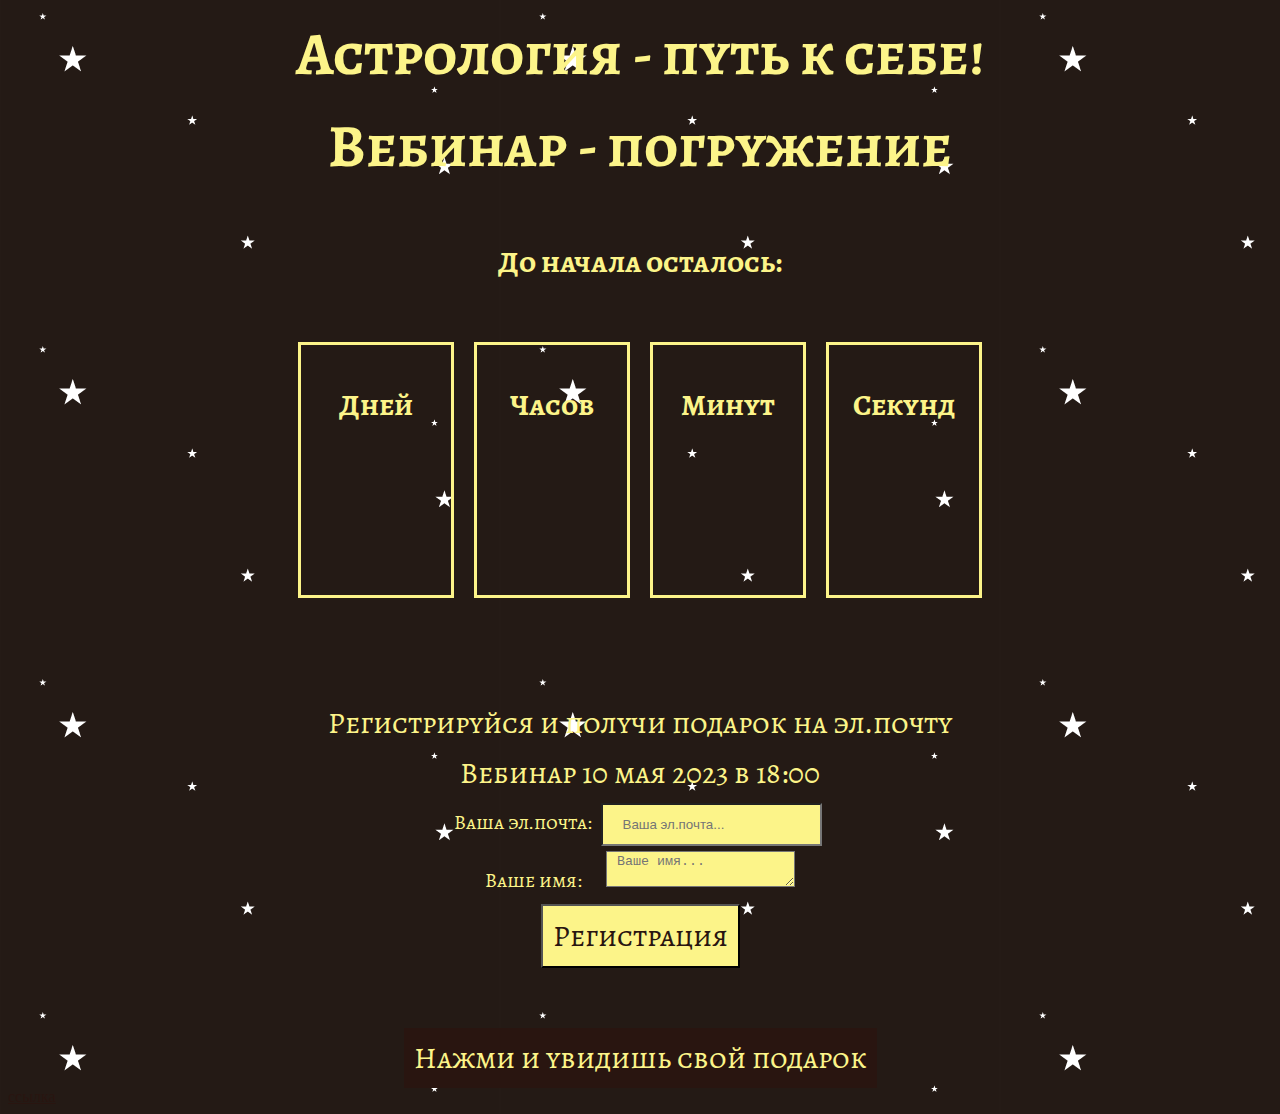
<file: index.html>
<!DOCTYPE html>
<html lang="ru">
<head>
    <meta charset="UTF-8">
    <meta http-equiv="X-UA-Compatible" content="IE=edge">
    <meta name="viewport" content="width=device-width, initial-scale=1.0">
    <title>Astrovebinar</title>
    <link rel="stylesheet" href="style.css">
    <link rel="preconnect" href="https://fonts.googleapis.com">
    <link rel="preconnect" href="https://fonts.gstatic.com" crossorigin>
    <link href="https://fonts.googleapis.com/css2?family=Alegreya+SC&display=swap" rel="stylesheet">
</head>
<body>
    <div class="heading">
        <h1>Астрология - путь к себе!</h1>
        <h2>Вебинар - погружение</h2>
    </div>
    <div class="heading1">
        <h5>До начала осталось:</h5>
    </div>
    <div class="container">
        <div class="time">
            <div class="block">
                <h3>Дней</h3>
                <h4 class="days"></h4>
            </div>
        </div>
        <div class="time">
            <div class="block">
                <h3>Часов</h3>
                <h4 class="hours"></h4>
            </div>
        </div>
        <div class="time">
            <div class="block">
                <h3>Минут</h3>
                <h4 class="minutes"></h4>
            </div>
        </div>
        <div class="time">
            <div class="block">
                <h3>Секунд</h3>
                <h4 class="seconds"></h4>
            </div>
        </div>
    </div>
    <div class="heading2">
        <p class="date">Регистрируйся и получи подарок на эл.почту</p>
        <p class="date">Вебинар 10 мая 2023 в 18:00</p>
    </div>
    <form
    action="https://formspree.io/f/mgebdvbl"
    method="POST">
    <input type="hidden" name="_language" value="ru">
    <div class="heading3">
        <label>Ваша эл.почта:
            <input class="form1" type="email" name="_replyto" placeholder="Ваша эл.почта..." required="">
        </label>
    </div>
    <div class="heading3">
        <label>Ваше имя:
            <textarea class="form2" name="message" placeholder="Ваше имя..." required=""></textarea>
        </label>
    </div>
    <div class="heading3">
        <button class="btn" type="submit">Регистрация</button>
    </div>
    </form>
    <div class="heading1">
        <img class="main" id="planet" src="planet2.jpeg" width="100%">
    </div>
    <div class="heading1">
        <button class="btn2" id="submit">Нажми и увидишь свой подарок</button>
    </div>
    
    <a href="guide.html">ссылка</a>
    
    <script src="script.js"></script>
</body>
</html>
</file>
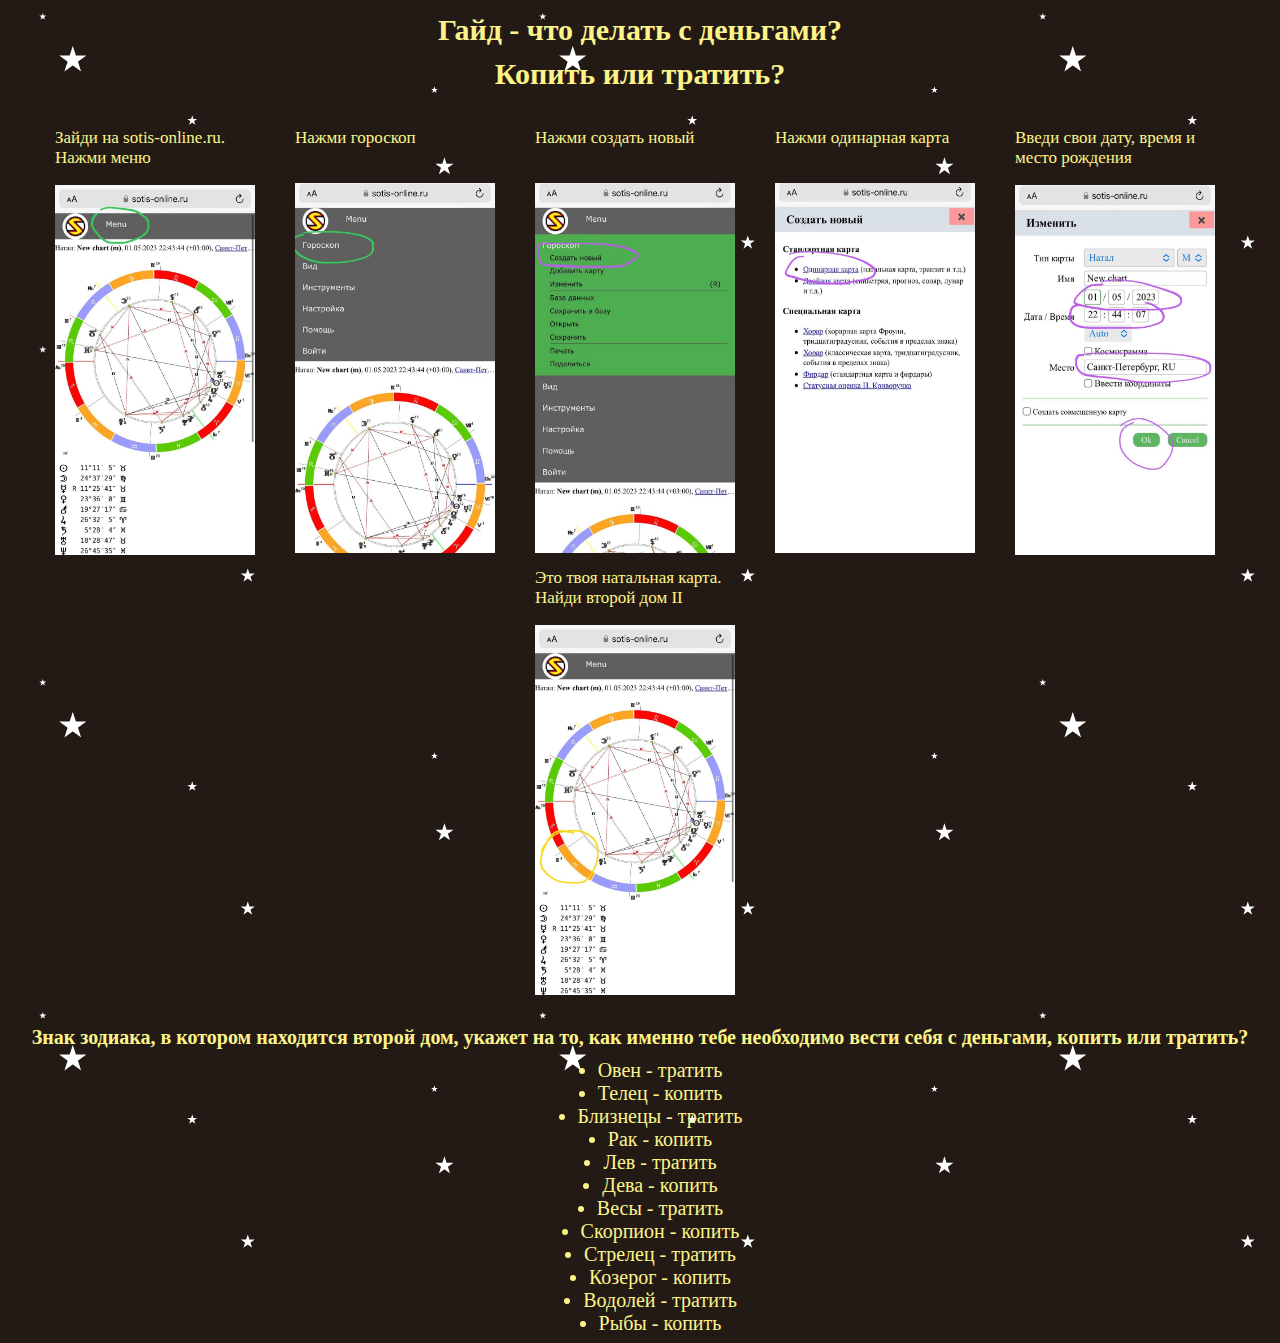
<file: guide.html>
<!DOCTYPE html>
<html lang="ru">
<head>
    <meta charset="UTF-8">
    <meta http-equiv="X-UA-Compatible" content="IE=edge">
    <meta name="viewport" content="width=device-width, initial-scale=1.0">
    <title>Guide</title>
    <link rel="stylesheet" href="style.css">
</head>
<body>
<div class="heading">
    <h1 class="guide">Гайд - что делать с деньгами?</h1>
    <h2 class="guide">Копить или тратить?</h2>
</div>

<div class="containerguide">
    <div class="box">
        <div class="box2">
            <p>Зайди на sotis-online.ru. Нажми меню</p>
            <img src="1.jpeg" alt="picture" width="200px" height="370px">
        </div>
    </div>
    <div class="box">
        <div class="box2">
            <p>Нажми гороскоп</p>
            <br>
            <img src="2.jpeg" alt="picture" width="200px" height="370px">
        </div>
    </div>
    <div class="box">
        <div class="box2">
            <p>Нажми создать новый</p>
            <br>
            <img src="3.jpeg" alt="picture" width="200px" height="370px">
        </div>
    </div>
    <div class="box">
        <div class="box2">
            <p>Нажми одинарная карта</p>
            <br>
            <img src="4.jpeg" alt="picture" width="200px" height="370px">
        </div>
    </div>
    <div class="box">
        <div class="box2">
            <p>Введи свои дату, время и место рождения</p>
            <img src="5.jpeg" alt="picture" width="200px" height="370px">
        </div>
    </div>
    <div class="box">
        <div class="box2">
            <p>Это твоя натальная карта. Найди второй дом II</p>
            <img src="7.jpeg" alt="picture" width="200px" height="370px">
        </div>
    </div>
</div>

<div class="heading1">
    <h6>Знак зодиака, в котором находится второй дом, укажет на то,
        как именно тебе необходимо вести себя с деньгами, копить или тратить?</h6>
</div>
<ul>
    <li>Овен - тратить</li>
    <li>Телец - копить</li>
    <li>Близнецы - тратить</li>
    <li>Рак - копить</li>
    <li>Лев - тратить</li>
    <li>Дева - копить</li>
    <li>Весы - тратить</li>
    <li>Скорпион - копить</li>
    <li>Стрелец - тратить</li>
    <li>Козерог - копить</li>
    <li>Водолей - тратить</li>
    <li>Рыбы - копить</li>
</ul>
</body>
</html>
</file>
<file: style.css>
body{
    background-image: url(8.png);
}
.heading{
    display: flex;
    flex-direction: column;
}
h1{
    font-size: 60px;
    color: #fcf489;
    align-self: center;
    font-family: 'Alegreya SC', serif;
    margin: 5px;
}
h2{
    font-size: 60px;
    color:#fcf489;
    align-self: center;
    font-family: 'Alegreya SC', serif;
    margin: 5px;
}
.heading1{
    display: flex;
    justify-content: center;
}
h5{
    font-size: 30px;
    color:#fcf489;
    align-self: center;
    font-family: 'Alegreya SC', serif;
}

.container{
    display: flex;
    justify-content: center;
    flex-wrap: wrap;
}
.time{
    margin: 10px;
    height: 250px;
    width: 150px;
    border: 3px #fcf489 solid;
}
.block{
    display: flex;
    flex-direction: column;
    align-items: center;
}
h3{
    font-size: 30px;
    color: #fcf489;
    font-family: 'Alegreya SC', serif;
    margin-top: 40px;
}
.days, .hours, .minutes, .seconds{
    font-size: 50px;
    color: #fcf489;
    font-family: 'Alegreya SC', serif;
    margin-top: 30px;
}
.astro{
    font-size: 40px;
    color:#fa6f1f;
    align-self: center;
    font-family: 'Alegreya SC', serif;
}
.heading2{
    margin-top: 90px;
    display: flex;
    flex-direction: column;
    align-items: center;
}
.date{
    font-size: 30px;
    color: #fcf489;
    font-family: 'Alegreya SC', serif;
    margin: 5px;
}
.heading3{
    display: flex;
    flex-direction: column;
    align-items: center;
}
label{
    font-size: 20px;
    color: #fcf489;
    font-family: 'Alegreya SC', serif;
}
.btn{
    background-color: #fcf489;
    color:#291510 ;
    font-family: 'Alegreya SC', serif;
    font-size: 30px;
    padding: 10px;
    margin: 10px;
}
.btn2{
    color:#fcf489 ;
    font-family: 'Alegreya SC', serif;
    font-size: 30px;
    padding: 10px;
    margin-top: 50px;
    background-color: #291510;
    border: none;
}
.form1{
    background-color: #fcf489;
    color: #291510;
    padding: 12px 20px;
    margin: 5px;
}
.form2{
    background-color: #fcf489;
    color: #291510;
    padding-left: 10px;
    margin-left: 20px;
}
.main {
    display: none;
    margin: 20px;
    }

.guide{
    color:#fcf489 ;
    font-family: 'Alegreya SC', serif;
    font-size: 30px;
}
.containerguide{
    display: flex;
    flex-wrap: wrap;
    justify-content: center;
}
.box{
    width: 210px;
    height: 410px;
    margin: 15px;
}

p{
    color:#fcf489 ;
    font-family: 'Alegreya SC', serif;
    font-size: 17px;
}
h6{
    color:#fcf489 ;
    font-family: 'Alegreya SC', serif;
    font-size: 20px;
    margin:50px 5px 5px 5px;
}
ul{
    display: flex;
    flex-direction: column;
    align-items: center;
    margin: 5px;
}
li{
    color:#fcf489 ;
    font-family: 'Alegreya SC', serif;
    font-size: 20px;
}
a{
    color: #291510;
}

@media all and (max-width: 800px){
    h1, h2 {
        font-size: 50px;
    }
}
@media all and (max-width: 500px){
    h1, h2 {
        font-size: 25px;
    }
    h5{
        font-size: 20px;
    }
    .days, .hours, .minutes, .seconds{
        font-size: 30px;
        margin-top: 10px;
    }
    h3{
        font-size: 20px;
    }
    .astro{
        font-size: 20px;
    }
    .time{
        margin: 10px;
        height: 150px;
        width: 100px;
        border: 3px #fcf489 solid;
    }
    .date{
        font-size: 20px;
    }
    label{
        font-size: 15px;
    }
    .btn{
        width: 90%;
        font-size: 22px;
        margin-top: 15px;
    }
    .btn2{
        width: 90%;
        font-size: 20px;
    }
    .guide{
        font-size: 20px;
    }
    p{
        font-size: 15px;
    }
    h6{
        font-size: 15px;
    }
}
</file>
